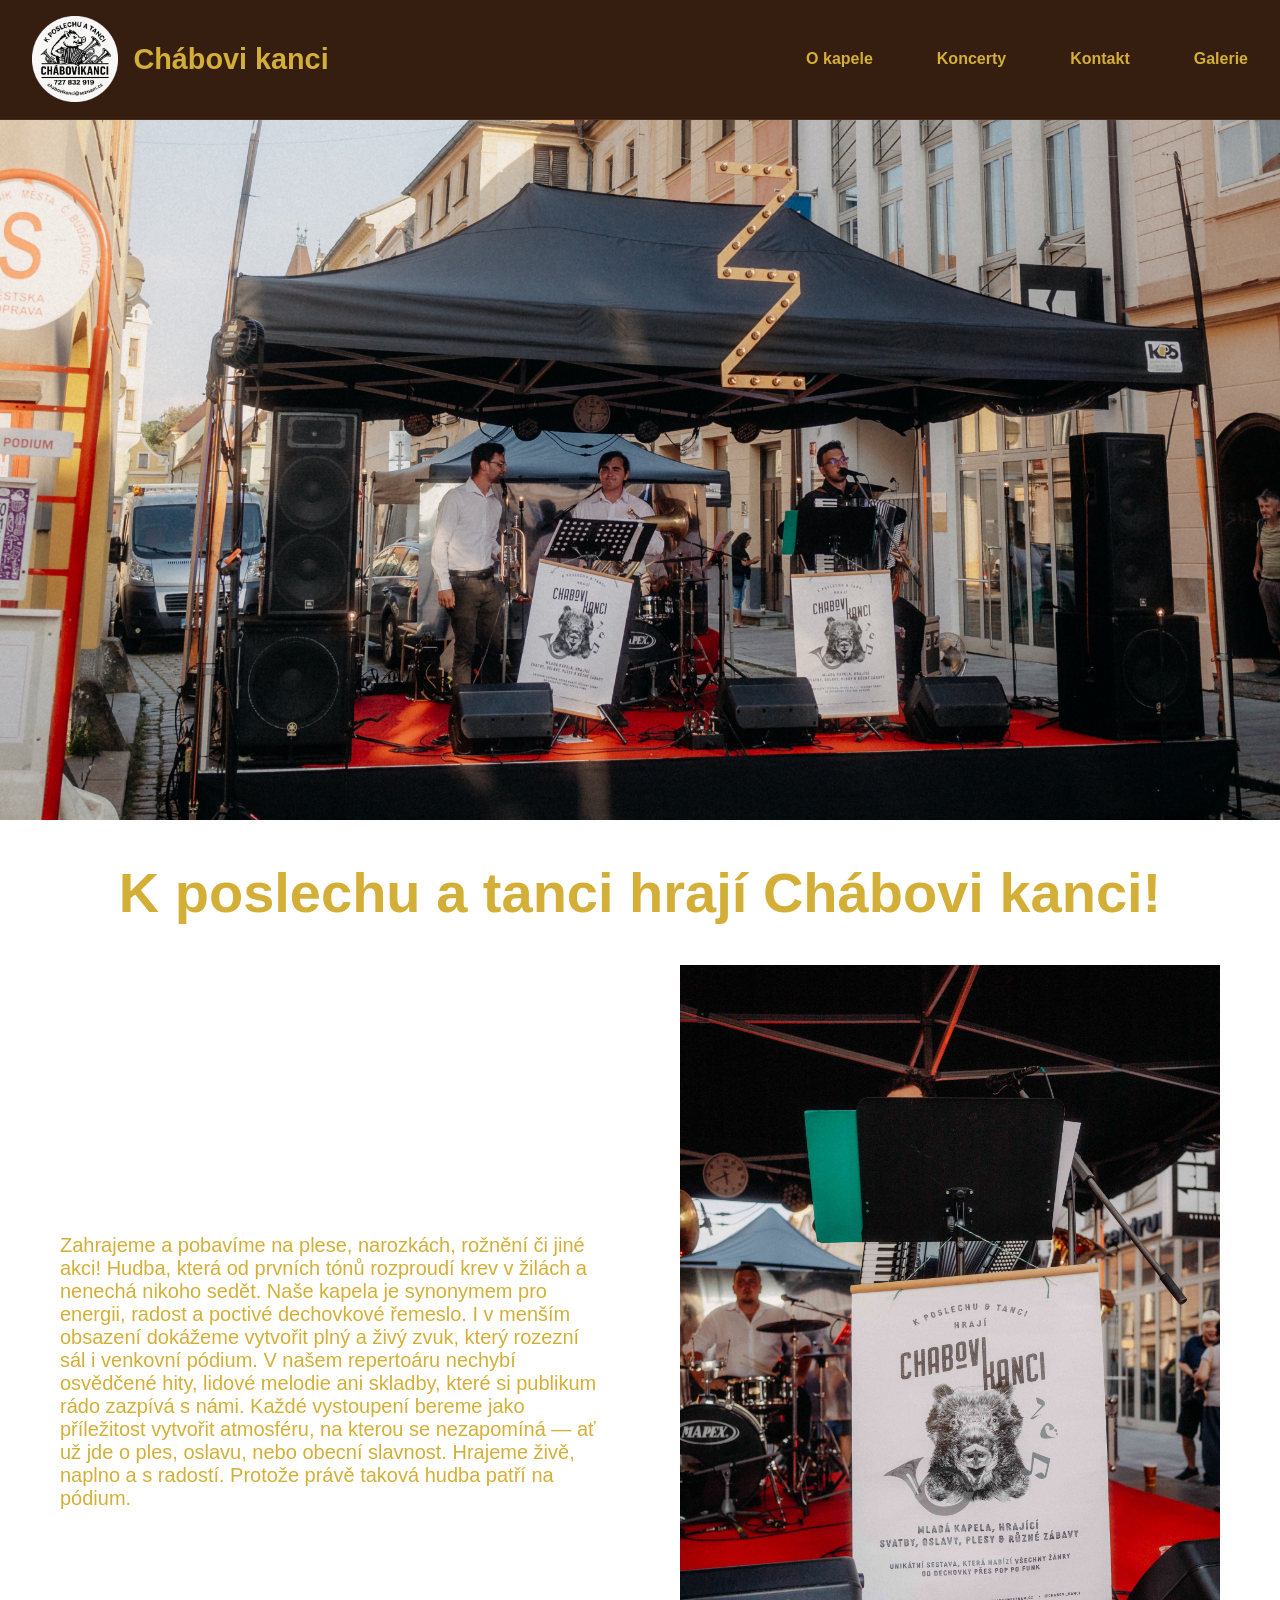
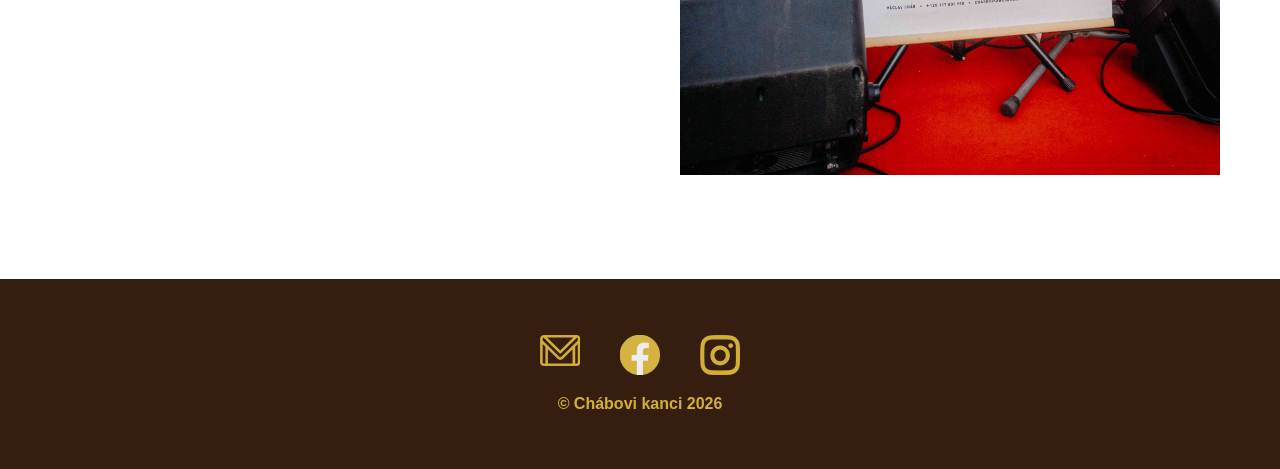
<file: index.html>
<!DOCTYPE html>
<html lang="cs">
    <head>
        <meta charset="utf-8" >
        <meta name="viewport" content="width=device-width, initial-scale=1.0">
        <title>Chábovi kanci | Domů</title>
        <link rel="stylesheet" href="style.css">
    </head>
    <body>
        <header class="main_header">
            <div class="header-container"><a href="index.html" class="nazev"><img src="kanci_logo.png" alt="kanci_logo"> Chábovi kanci </a> 
            
                <nav class="odkazy">
                <ul>
                    <li><a href = "o_kapele.html">O kapele</a></li>
                    <li><a href="koncerty.html">Koncerty</a></li>
                    <li><a href="kontakt.html">Kontakt</a></li>
                    <li><a href="galerie.html">Galerie</a></li>
                </ul>
                    
                </nav>
            </div>
        </header>
        <main>
            <div class="uvod_obrazek"><img src="kanci_8.jpg" alt="uvod"></div>
            <h1 class="kanciktanci">K poslechu a tanci hrají Chábovi kanci!</h1>
            <div class="zarovnani">
                <div class="popis_div"><p class="popis">Zahrajeme a pobavíme na plese, narozkách, rožnění či jiné akci! Hudba, která od prvních tónů rozproudí krev v žilách a nenechá nikoho sedět. Naše kapela je synonymem pro energii, radost a poctivé dechovkové řemeslo.
                I v menším obsazení dokážeme vytvořit plný a živý zvuk, který rozezní sál i venkovní pódium. V našem repertoáru nechybí osvědčené hity, lidové melodie ani skladby, které si publikum rádo zazpívá s námi. Každé vystoupení bereme jako příležitost vytvořit atmosféru, na kterou se nezapomíná — ať už jde o ples, oslavu, nebo obecní slavnost.
                Hrajeme živě, naplno a s radostí. Protože právě taková hudba patří na pódium. </p></div>
                <div class="plakat"><img src="kanci_6.jpg" alt="logo">
                </div>
            </div>
        </main>
        <footer class="site-footer">
            <div class="footer-container">
                <p class="footer-kontakt"> <a href="mailto:chabovikanci@seznam.cz"><img src="gmail.png" alt="gmail"></a><a href="https://www.facebook.com/people/Ch%C3%A1bovi-kanci/61582805758048/#"><img src="fb.png" alt="fb"></a><a href="https://www.instagram.com/chabovi_kanci/"><img src="ig2-removebg-preview.png" alt="ig"></a>
                </p>
                <p class="copyright">© Chábovi kanci 2026</p>
            </div>
        </footer>
    </body>
</html>
</file>
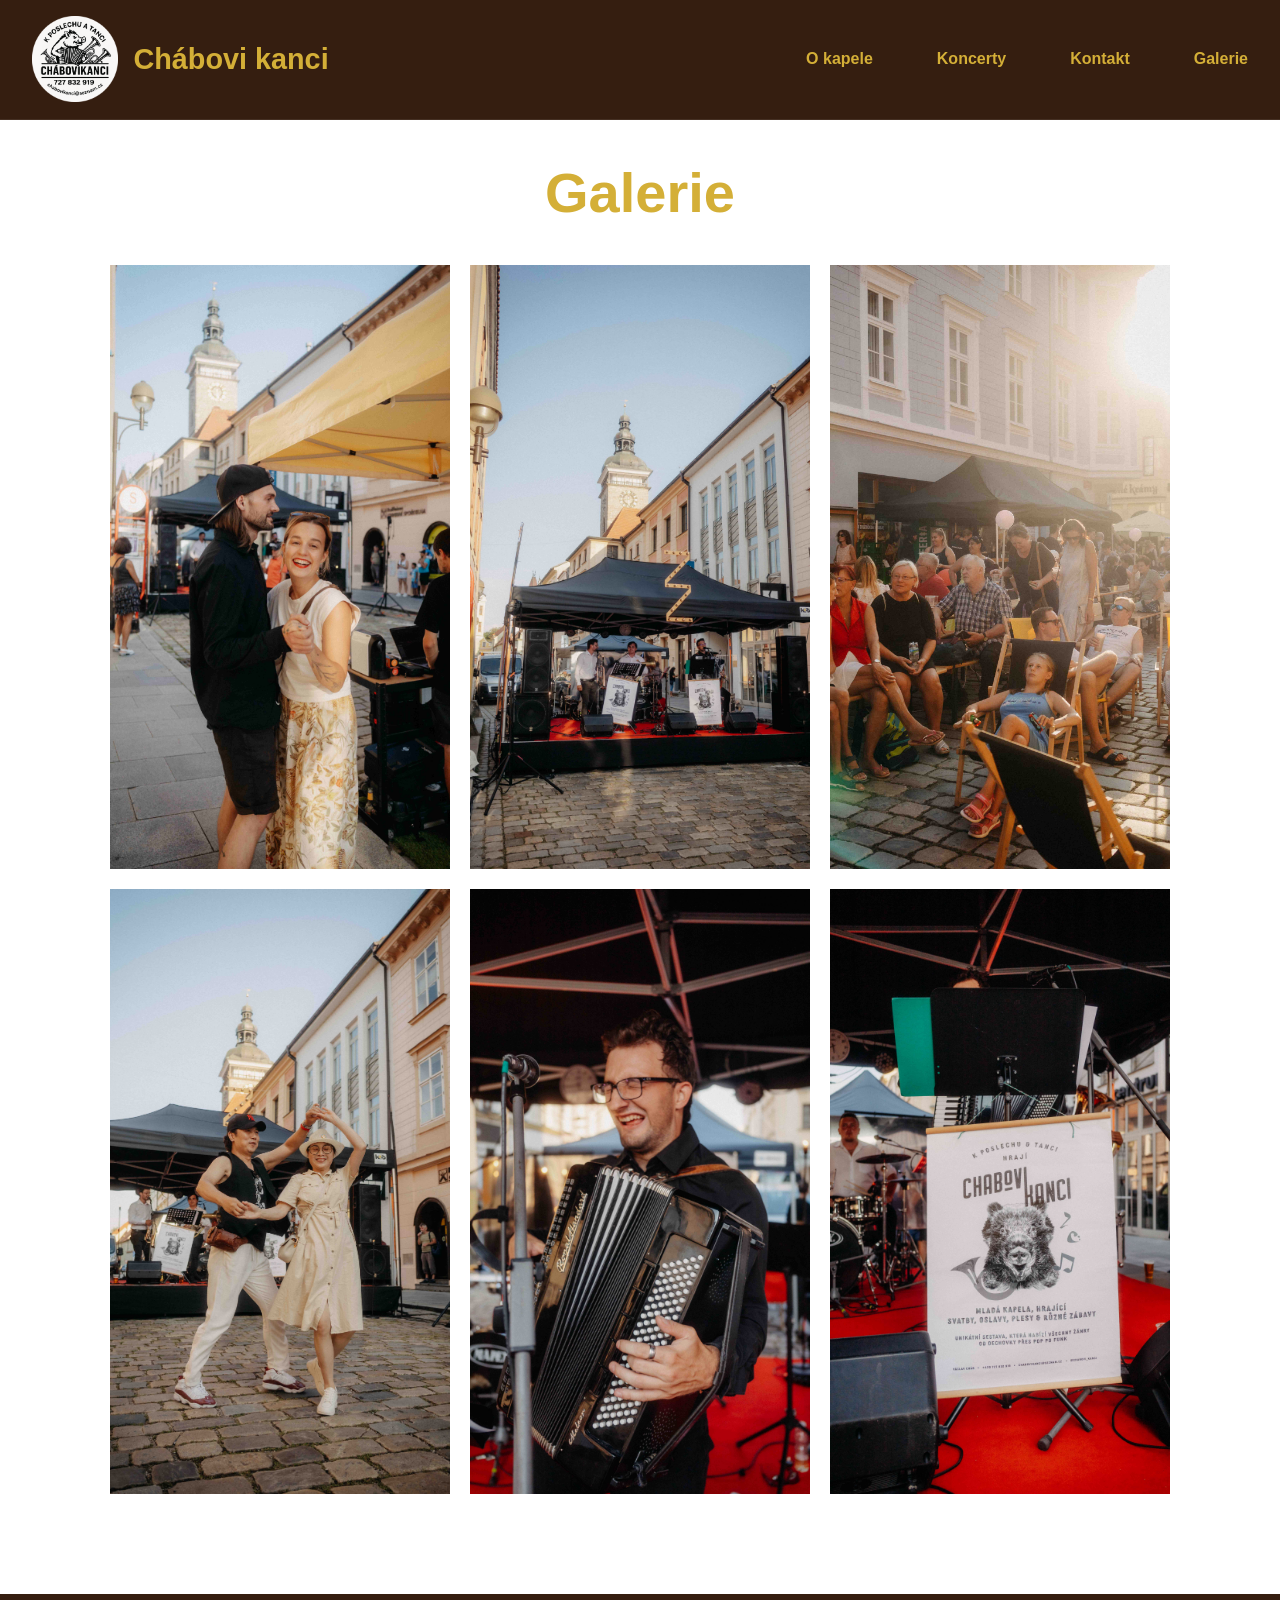
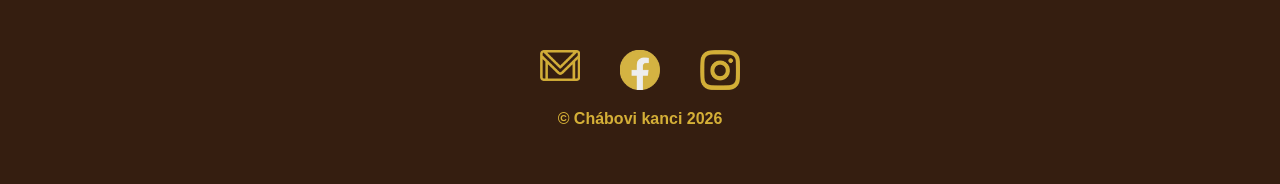
<file: galerie.html>
<!DOCTYPE html>
<html lang="cs">
    <head>
        <meta charset="utf-8" >
        <meta name="viewport" content="width=device-width, initial-scale=1.0">
        <title>Chábovi kanci | Galerie</title>
        <link rel="stylesheet" href="style.css">
    </head>
    <body>
        <header class="main_header">
            <div class="header-container"><a href="index.html" class="nazev"><img src="kanci_logo.png" alt="kanci_logo">Chábovi kanci</a> 
            
                <nav class="odkazy">
                    <ul>
                        <li><a href = "o_kapele.html">O kapele</a></li>
                    <li><a href="koncerty.html">Koncerty</a></li>
                    <li><a href="kontakt.html">Kontakt</a></li>
                    <li><a href="galerie.html">Galerie</a></li>
                </ul>
                </nav>
            </div>

        </header>
        <main>
            <h1 class="kanciktanci">Galerie</h1>
        <div class="galerie">
        <img src="kanci_1.jpg" alt="text">
        <img src="kanci_2.jpg" alt="text">
        <img src="kanci_3.jpg" alt="text">
        <img src="kanci_4.jpg" alt="text">
        <img src="kanci_5.jpg" alt="text">
        <img src="kanci_6.jpg" alt="text">
        </div>
        </main>
        <footer class="site-footer">
            <div class="footer-container">
                <p class="footer-kontakt"> <a href="mailto:chabovikanci@seznam.cz"><img src="gmail.png" alt="gmail"></a><a href="https://www.facebook.com/people/Ch%C3%A1bovi-kanci/61582805758048/#"><img src="fb.png" alt="fb"></a><a href="https://www.instagram.com/chabovi_kanci/"><img src="ig2-removebg-preview.png" alt="ig"></a>
                </p>
                <p class="copyright">© Chábovi kanci 2026</p>
            </div>
        </footer>
    </body>
</html>
</file>
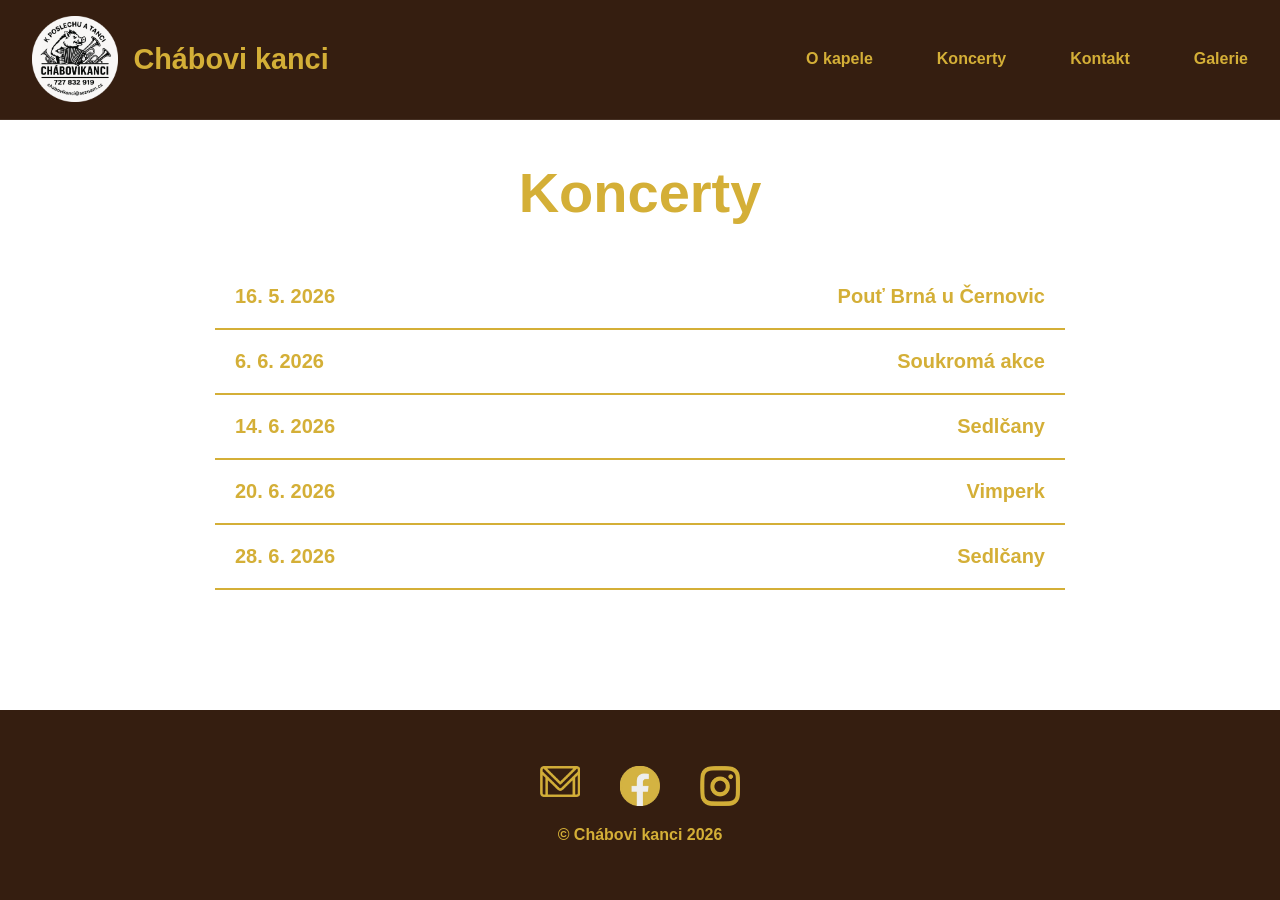
<file: koncerty.html>
<!DOCTYPE html>
<html lang="cs">
    <head>
        <meta charset="utf-8" >
        <meta name="viewport" content="width=device-width, initial-scale=1.0">
        <title>Chábovi kanci | Koncerty</title>
        <link rel="stylesheet" href="style.css">
    </head>
    <body>
        <header class="main_header">
            <div class="header-container"><a href="index.html" class="nazev"><img src="kanci_logo.png" alt="kanci_logo">Chábovi kanci</a> 
            
                <nav class="odkazy">
                    <ul>
                        <li><a href = "o_kapele.html">O kapele</a></li>
                    <li><a href="koncerty.html">Koncerty</a></li>
                    <li><a href="kontakt.html">Kontakt</a></li>
                    <li><a href="galerie.html">Galerie</a></li>
                </ul>
                </nav>
            </div>
        </header>
        <main>
            <h1 class="kanciktanci">Koncerty</h1>
        <div class="terminy">
            <p class="samotny_vlevo">16. 5. 2026</p><p class="samotny_vpravo">Pouť Brná u Černovic</p>
            </div>
        <div class="terminy">
            <p class="samotny_vlevo">6. 6. 2026</p><p class="samotny_vpravo">Soukromá akce</p>
            </div>
        <div class="terminy">
            <p class="samotny_vlevo">14. 6. 2026</p><p class="samotny_vpravo">Sedlčany</p>
        </div>
        <div class="terminy"><p class="samotny_vlevo">20. 6. 2026</p><p class="samotny_vpravo">Vimperk</p></div>
        <div class="terminy">
            <p class="samotny_vlevo">28. 6. 2026</p><p class="samotny_vpravo">Sedlčany</p>
            </div>
        </main>
        <footer class="site-footer">
            <div class="footer-container">
                <p class="footer-kontakt"> <a href="mailto:chabovikanci@seznam.cz"><img src="gmail.png" alt="gmail"></a><a href="https://www.facebook.com/people/Ch%C3%A1bovi-kanci/61582805758048/#"><img src="fb.png" alt="fb"></a><a href="https://www.instagram.com/chabovi_kanci/"><img src="ig2-removebg-preview.png" alt="ig"></a>
                </p>
                <p class="copyright">© Chábovi kanci 2026</p>
            </div>
        </footer>
    </body>
</html>
</file>
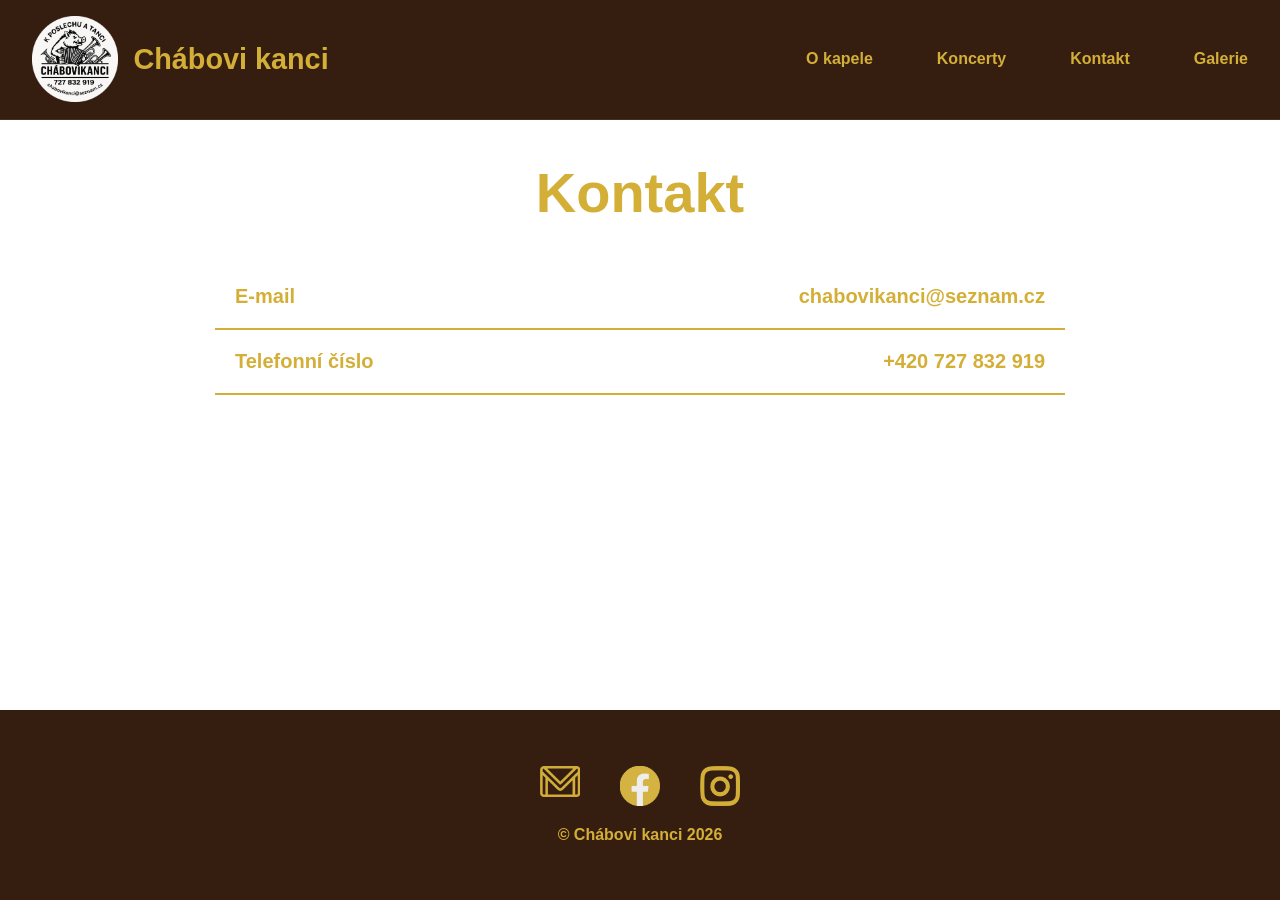
<file: kontakt.html>
<!DOCTYPE html>
<html lang="cs">
    <head>
        <meta charset="utf-8" >
        <meta name="viewport" content="width=device-width, initial-scale=1.0">
        <title>Chábovi kanci | Kontakt</title>
        <link rel="stylesheet" href="style.css">
    </head>
    <body>
        <header class="main_header">
            <div class="header-container"><a href="index.html" class="nazev"><img src="kanci_logo.png" alt="kanci_logo">Chábovi kanci</a> 
            
                <nav class="odkazy">
                    <ul>
                        <li><a href = "o_kapele.html">O kapele</a></li>
                    <li><a href="koncerty.html">Koncerty</a></li>
                    <li><a href="kontakt.html">Kontakt</a></li>
                    <li><a href="galerie.html">Galerie</a></li>
                </ul>
                </nav>
            </div>
        </header>
        <main>
        
        <h1 class="kanciktanci">Kontakt</h1>
        <div class="socsite">
           <p class="samotny_vlevo">E-mail</p><p class="samotny_vpravo"><a href="mailto:chabovikanci@seznam.cz">chabovikanci@seznam.cz</a></p>
        </div>
            <div class="socsite">
                <p class="samotny_vlevo">Telefonní číslo</p><p class="samotny_vpravo">+420 727 832 919</p>
            </div>

        
        
        </main>
        <footer class="site-footer">
            <div class="footer-container">
                <p class="footer-kontakt"> <a href="mailto:chabovikanci@seznam.cz"><img src="gmail.png" alt="gmail"></a><a href="https://www.facebook.com/people/Ch%C3%A1bovi-kanci/61582805758048/#"><img src="fb.png" alt="fb"></a><a href="https://www.instagram.com/chabovi_kanci/"><img src="ig2-removebg-preview.png" alt="ig"></a>
                </p>
                <p class="copyright">© Chábovi kanci 2026</p>
            </div>
        </footer>
    </body>
</html>
</file>
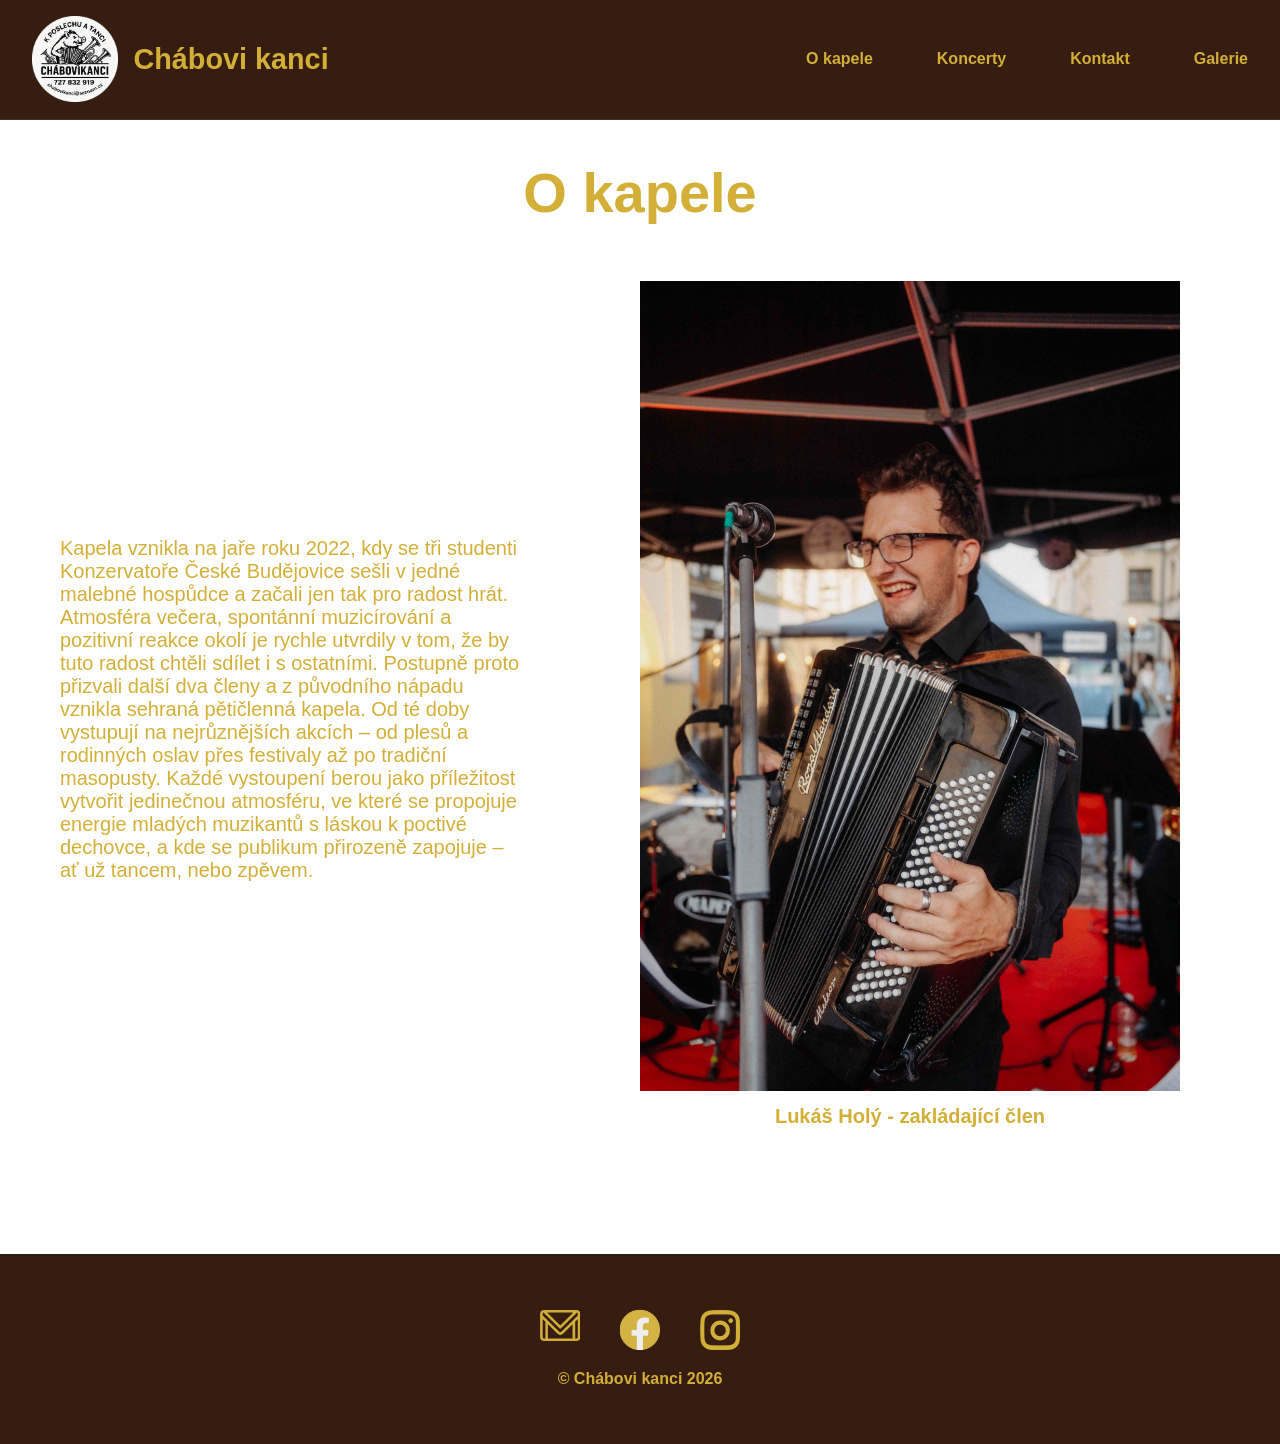
<file: o_kapele.html>
<!DOCTYPE html>
<html lang="cs">
    <head>
        <meta charset="utf-8" >
        <meta name="viewport" content="width=device-width, initial-scale=1.0">
        <title>Chábovi kanci | O kapele</title>
        <link rel="stylesheet" href="style.css">
    </head>
    <body>
        <header class="main_header">
            <div class="header-container"><a href="index.html" class="nazev"><img src="kanci_logo.png" alt="kanci_logo">Chábovi kanci</a> 
            
                <nav class="odkazy">
                   <ul>
                        <li><a href = "o_kapele.html">O kapele</a></li>
                    <li><a href="koncerty.html">Koncerty</a></li>
                    <li><a href="kontakt.html">Kontakt</a></li>
                    <li><a href="galerie.html">Galerie</a></li>
                </ul>
                </nav>
            </div>
        </header>
        <main>
        <h1 class="kanciktanci">O kapele</h1>
        <div class="zarovnani">
        <div class="popis_div"><p class="zacatky">Kapela vznikla na jaře roku 2022, kdy se tři studenti Konzervatoře České Budějovice sešli v jedné malebné hospůdce a začali jen tak pro radost hrát.
             Atmosféra večera, spontánní muzicírování a pozitivní reakce okolí je rychle utvrdily v tom, že by tuto radost chtěli sdílet i s ostatními. 
             Postupně proto přizvali další dva členy a z původního nápadu vznikla sehraná pětičlenná kapela. 
             Od té doby vystupují na nejrůznějších akcích – od plesů a rodinných oslav přes festivaly až po tradiční masopusty. 
             Každé vystoupení berou jako příležitost vytvořit jedinečnou atmosféru, ve které se propojuje energie mladých muzikantů s láskou k poctivé dechovce, a kde se publikum přirozeně zapojuje – ať už tancem, nebo zpěvem.</p></div>
            <figure class="zaklad-clen"><img src="kanci_5.jpg" alt="psik">
            <figcaption>Lukáš Holý - zakládající člen</figcaption></figure>
        </div>
        </main>
        <footer class="site-footer">
            <div class="footer-container">
                <p class="footer-kontakt"> <a href="mailto:chabovikanci@seznam.cz"><img src="gmail.png" alt="gmail"></a><a href="https://www.facebook.com/people/Ch%C3%A1bovi-kanci/61582805758048/#"><img src="fb.png" alt="fb"></a><a href="https://www.instagram.com/chabovi_kanci/"><img src="ig2-removebg-preview.png" alt="ig"></a>
                </p>
                <p class="copyright">© Chábovi kanci 2026</p>
            </div>
        </footer>
    </body>
</html>
</file>
<file: style.css>
:root{
    --brown: #351E10;
      --gold: #d4af37;
      --dark: #1f1a17;
      --white: #ffffff;
}
html, body{
    margin: 0;
    padding: 0;
    height: 100%;
}
body {
    font-family: 'Montserrat', sans-serif;
    color: var(--gold);
    display: flex;
    flex-direction: column;
    min-height: 100vh;
}
main{
    flex: 1;
    margin-top: 120px;
}
* {
    box-sizing: border-box;
}
.main_header{
    position: fixed;
    top: 0;
    left: 0;
    width: 100%;
    height: 120px;
    background-color: var(--brown);
    border-bottom: 1px solid rgba(255, 255, 255, 0.08);
    
}


.header-container{
    max-width: 1542px;
    max-height: 120px;
    padding-left: 32px;
    padding-right: 32px;
    padding-top:16px;
    display:flex;
    justify-content: space-between;
    align-items: center;
    margin: 0 auto;
}
.nazev{
    color:var(--gold);
    font-size: 1.8em;
    text-decoration: none;
    font-weight: 700;
}
.odkazy ul{
    list-style: none;
    display: flex;
    justify-content: center;
    gap: 4em;
    margin: 0;
    padding: 0;
}
.odkazy a {
    color:var(--gold);
    text-decoration: none;
    font-weight: 600;
    position: relative;
}
.odkazy a::after{
    content:"";
    position: absolute;
    left: 0;
    bottom: -2px;
    width: 0;
    height: 2px;
    background-color: var(--gold);
    transition: width 0.3s ease;
}
.odkazy a:hover:after{
    width:100%;
}
.header-container a img{
    height: 3em;
    width: auto;
    transform: rotate(0deg);  
    transition: transform 0.3s ease; 
}
.header-container a:hover img{
    transform: rotate(-15deg);
}

.header-container a{
    display: flex;
    align-items: center;
    gap: 15px;
}
.uvod_obrazek img{
    width: 100%;
    height: 700px;
    object-fit: cover;
    display: block;
}
.kanciktanci{
    max-width: 1100px;
    margin: 40px auto;
    text-align: center;
    padding: 0 20px;
    font-size: 3.5em;
}

.zarovnani{
    display: flex;
    align-items: center;
    gap: 80px;
    max-width: 1200px;
    
    padding: 0 20px;
    margin: 40px auto;
}
.popis_div{
    flex: 1;
    font-size: 20px;

}

.plakat{
    flex: 1;
    max-width: 100%;
    height: auto;
    
}
.plakat img{
    width: 100%;
    height: auto;
}
.site-footer{
    background-color: var(--brown);
    color: var(--gold);
    padding: 40px 20px;
    margin-top: 60px;
}
.footer-container{
    max-width: 1100px;
    margin: 0 auto;
    text-align: center;
    
}
.footer-kontakt{
    display: flex;
    padding: 0 70px;
    justify-content: center;
    gap: 40px;
    color: var(--gold);
    text-decoration: none;
    
    
}
.copyright{
    font-weight: 700;
}
.footer-kontakt img{
    width: 40px;
    height: auto;
    transition: transform 0.2s ease;
    
}
.footer-kontakt img:hover{
    transform: scale(1.1);
}
.zaklad-clen{
    max-width:540px;
    height:auto;
}
.zaklad-clen img{
    width:100%;
    height:auto;
}
.zaklad-clen figcaption{
    margin: 10px;
    text-align: center;
    font-size: 20px;
    font-weight: 600;
}
.terminy{
    max-width: 850px;
    padding: 0 20px;
    margin: 0 auto;
    display: flex;
    border-bottom: 2px solid var(--gold);
    font-weight: 700;
    font-size: 20px
    
}
.samotny_vlevo{
    flex:1;
    
    text-align: left;
}
.samotny_vpravo{
    flex:1;
    text-align: right;
}
.socsite{
    max-width: 850px;
    padding: 0 20px;
    margin: 0 auto;
    border-bottom: 2px solid var(--gold);
    font-weight: 700;
    font-size: 20px;
    display: flex;
    
}
.samotny_vpravo a{
    text-decoration: none;
    color: var(--gold);
}
.galerie{
    max-width: 1100px;
    padding: 0 20px;
    margin: 40px auto;
    display: grid;
    grid-template-columns: repeat(3, 1fr);
    gap: 20px;

}
.galerie img{
    width: 100%;
    height: auto;
    aspect-ratio: 9/16;
    object-fit: cover;
}
</file>
